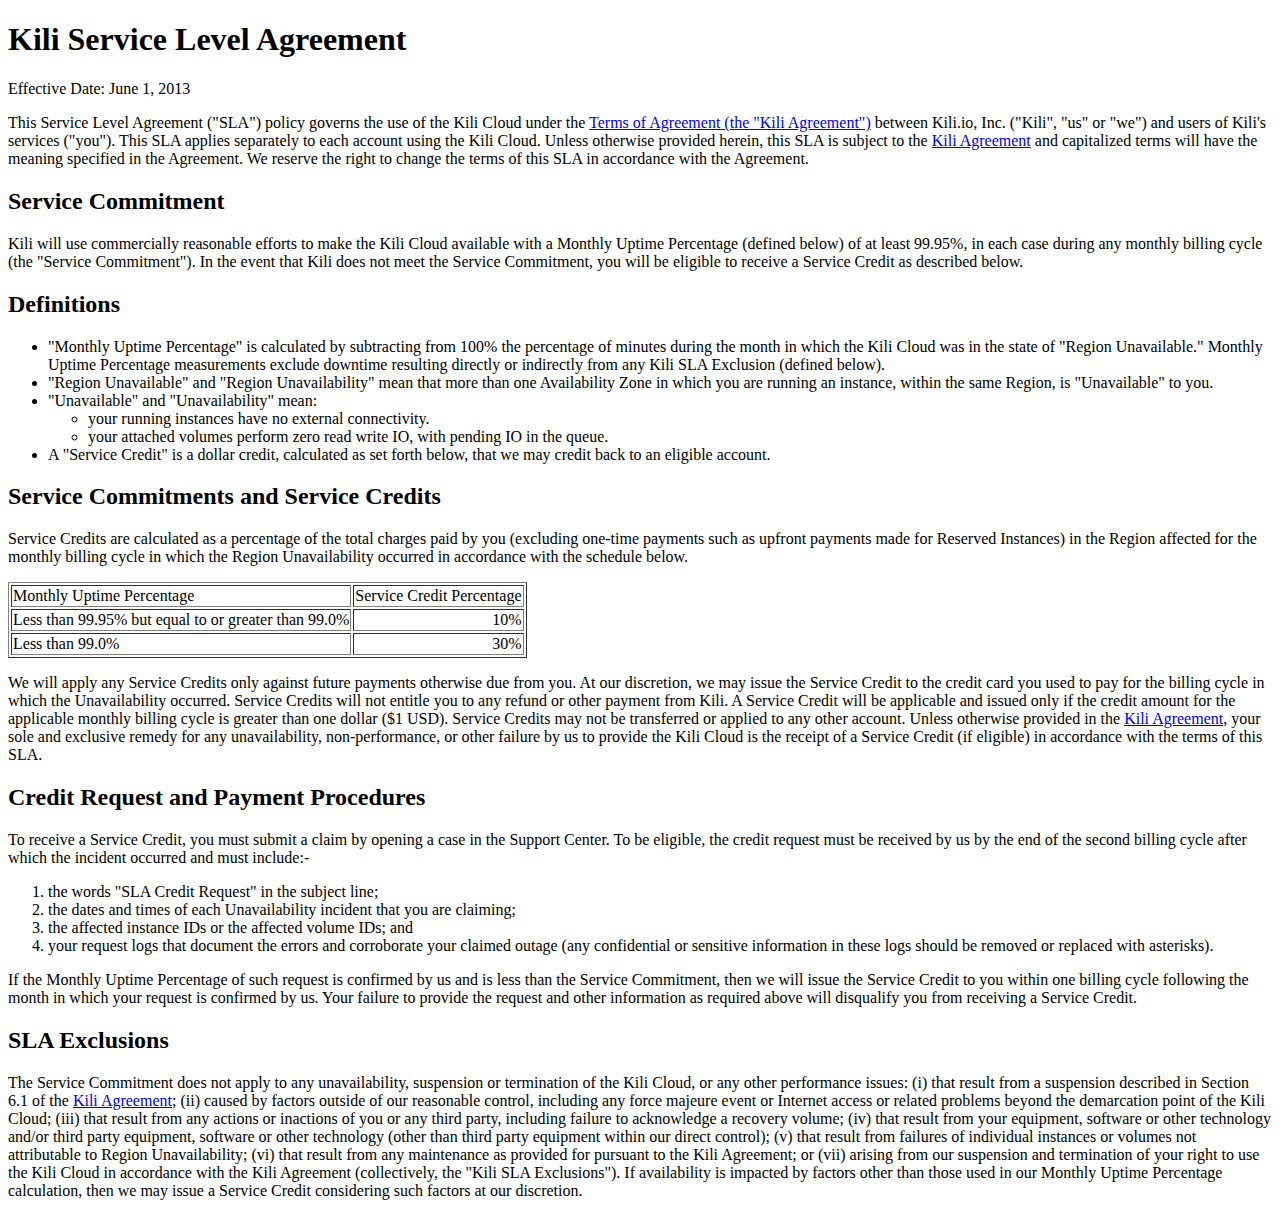
<file: sla.html>
<!DOCTYPE html>
<html lang="en">
<head>
	<meta charset="utf-8">
	<title>Kili - SLA</title>
	<meta name="description" content="Kili Terms of Service">
</head>
<body>
<script>
  (function(i,s,o,g,r,a,m){i['GoogleAnalyticsObject']=r;i[r]=i[r]||function(){
  (i[r].q=i[r].q||[]).push(arguments)},i[r].l=1*new Date();a=s.createElement(o),
  m=s.getElementsByTagName(o)[0];a.async=1;a.src=g;m.parentNode.insertBefore(a,m)
  })(window,document,'script','//www.google-analytics.com/analytics.js','ga');

  ga('create', 'UA-44382219-1', 'kili.io');
  ga('send', 'pageview');
</script>

<h1>Kili Service Level Agreement</h1>
Effective Date: June 1, 2013
<p>
This Service Level Agreement ("SLA") policy governs the use of the Kili Cloud under the <a href="terms">Terms of Agreement (the "Kili Agreement")</a> between Kili.io, Inc. ("Kili", "us" or "we") and users of Kili's services ("you"). This SLA applies separately to each account using the Kili Cloud. Unless otherwise provided herein, this SLA is subject to the <a href="terms">Kili Agreement</a> and capitalized terms will have the meaning specified in the Agreement. We reserve the right to change the terms of this SLA in accordance with the Agreement.
</p>

<h2>Service Commitment</h2>
<p>
Kili will use commercially reasonable efforts to make the Kili Cloud available with a Monthly Uptime Percentage (defined below) of at least 99.95%, in each case during any monthly billing cycle (the "Service Commitment"). In the event that Kili does not meet the Service Commitment, you will be eligible to receive a Service Credit as described below.
</p>

<h2>Definitions</h2>
<ul>
<li>"Monthly Uptime Percentage" is calculated by subtracting from 100% the percentage of minutes during the month in which the Kili Cloud was in the state of "Region Unavailable." Monthly Uptime Percentage measurements exclude downtime resulting directly or indirectly from any Kili SLA Exclusion (defined below).</li>
<li>"Region Unavailable" and "Region Unavailability" mean that more than one Availability Zone in which you are running an instance, within the same Region, is "Unavailable" to you.</li>
<li>"Unavailable" and "Unavailability" mean:
    <ul>
        <li>your running instances have no external connectivity.</li>
        <li>your attached volumes perform zero read write IO, with pending IO in the queue.</li>
    </ul>
</li>
<li>A "Service Credit" is a dollar credit, calculated as set forth below, that we may credit back to an eligible account.</li>
</ul>

<h2>Service Commitments and Service Credits</h2>
<p>
Service Credits are calculated as a percentage of the total charges paid by you (excluding one-time payments such as upfront payments made for Reserved Instances) in the Region affected for the monthly billing cycle in which the Region Unavailability occurred in accordance with the schedule below.
                                
<table border=1>
    <tr><td>Monthly Uptime Percentage</td><td align="right">Service Credit Percentage</td></tr>
    <tr><td>Less than 99.95% but equal to or greater than 99.0%</td><td align="right">10%</td></tr>
    <tr><td>Less than 99.0%</td><td align="right">30%</td></tr>
</table>

<p> We will apply any Service Credits only against future payments otherwise due from you. At our discretion, we may issue the Service Credit to the credit card you used to pay for the billing cycle in which the Unavailability occurred. Service Credits will not entitle you to any refund or other payment from Kili. A Service Credit will be applicable and issued only if the credit amount for the applicable monthly billing cycle is greater than one dollar ($1 USD). Service Credits may not be transferred or applied to any other account. Unless otherwise provided in the <a href="terms">Kili Agreement</a>, your sole and exclusive remedy for any unavailability, non-performance, or other failure by us to provide the Kili Cloud is the receipt of a Service Credit (if eligible) in accordance with the terms of this SLA.</p>


<h2>Credit Request and Payment Procedures</h2>
<p>To receive a Service Credit, you must submit a claim by opening a case in the Support Center. To be eligible, the credit request must be received by us by the end of the second billing cycle after which the incident occurred and must include:-</p>
<ol>
    <li>the words "SLA Credit Request" in the subject line;</li>
    <li>the dates and times of each Unavailability incident that you are claiming;</li>
    <li>the affected instance IDs or the affected volume IDs; and</li>
    <li>your request logs that document the errors and corroborate your claimed outage (any confidential or sensitive information in these logs should be removed or replaced with asterisks).</li>
</ol>

<p>If the Monthly Uptime Percentage of such request is confirmed by us and is less than the Service Commitment, then we will issue the Service Credit to you within one billing cycle following the month in which your request is confirmed by us. Your failure to provide the request and other information as required above will disqualify you from receiving a Service Credit.</p>

<h2>SLA Exclusions</h2>
<p>The Service Commitment does not apply to any unavailability, suspension or termination of the Kili Cloud, or any other performance issues: (i) that result from a suspension described in Section 6.1 of the <a href="terms">Kili Agreement</a>; (ii) caused by factors outside of our reasonable control, including any force majeure event or Internet access or related problems beyond the demarcation point of the Kili Cloud; (iii) that result from any actions or inactions of you or any third party, including failure to acknowledge a recovery volume; (iv) that result from your equipment, software or other technology and/or third party equipment, software or other technology (other than third party equipment within our direct control); (v) that result from failures of individual instances or volumes not attributable to Region Unavailability; (vi) that result from any maintenance as provided for pursuant to the Kili Agreement; or (vii) arising from our suspension and termination of your right to use the Kili Cloud in accordance with the Kili Agreement (collectively, the "Kili SLA Exclusions"). If availability is impacted by factors other than those used in our Monthly Uptime Percentage calculation, then we may issue a Service Credit considering such factors at our discretion.
</p>
</body>
</html>
</file>
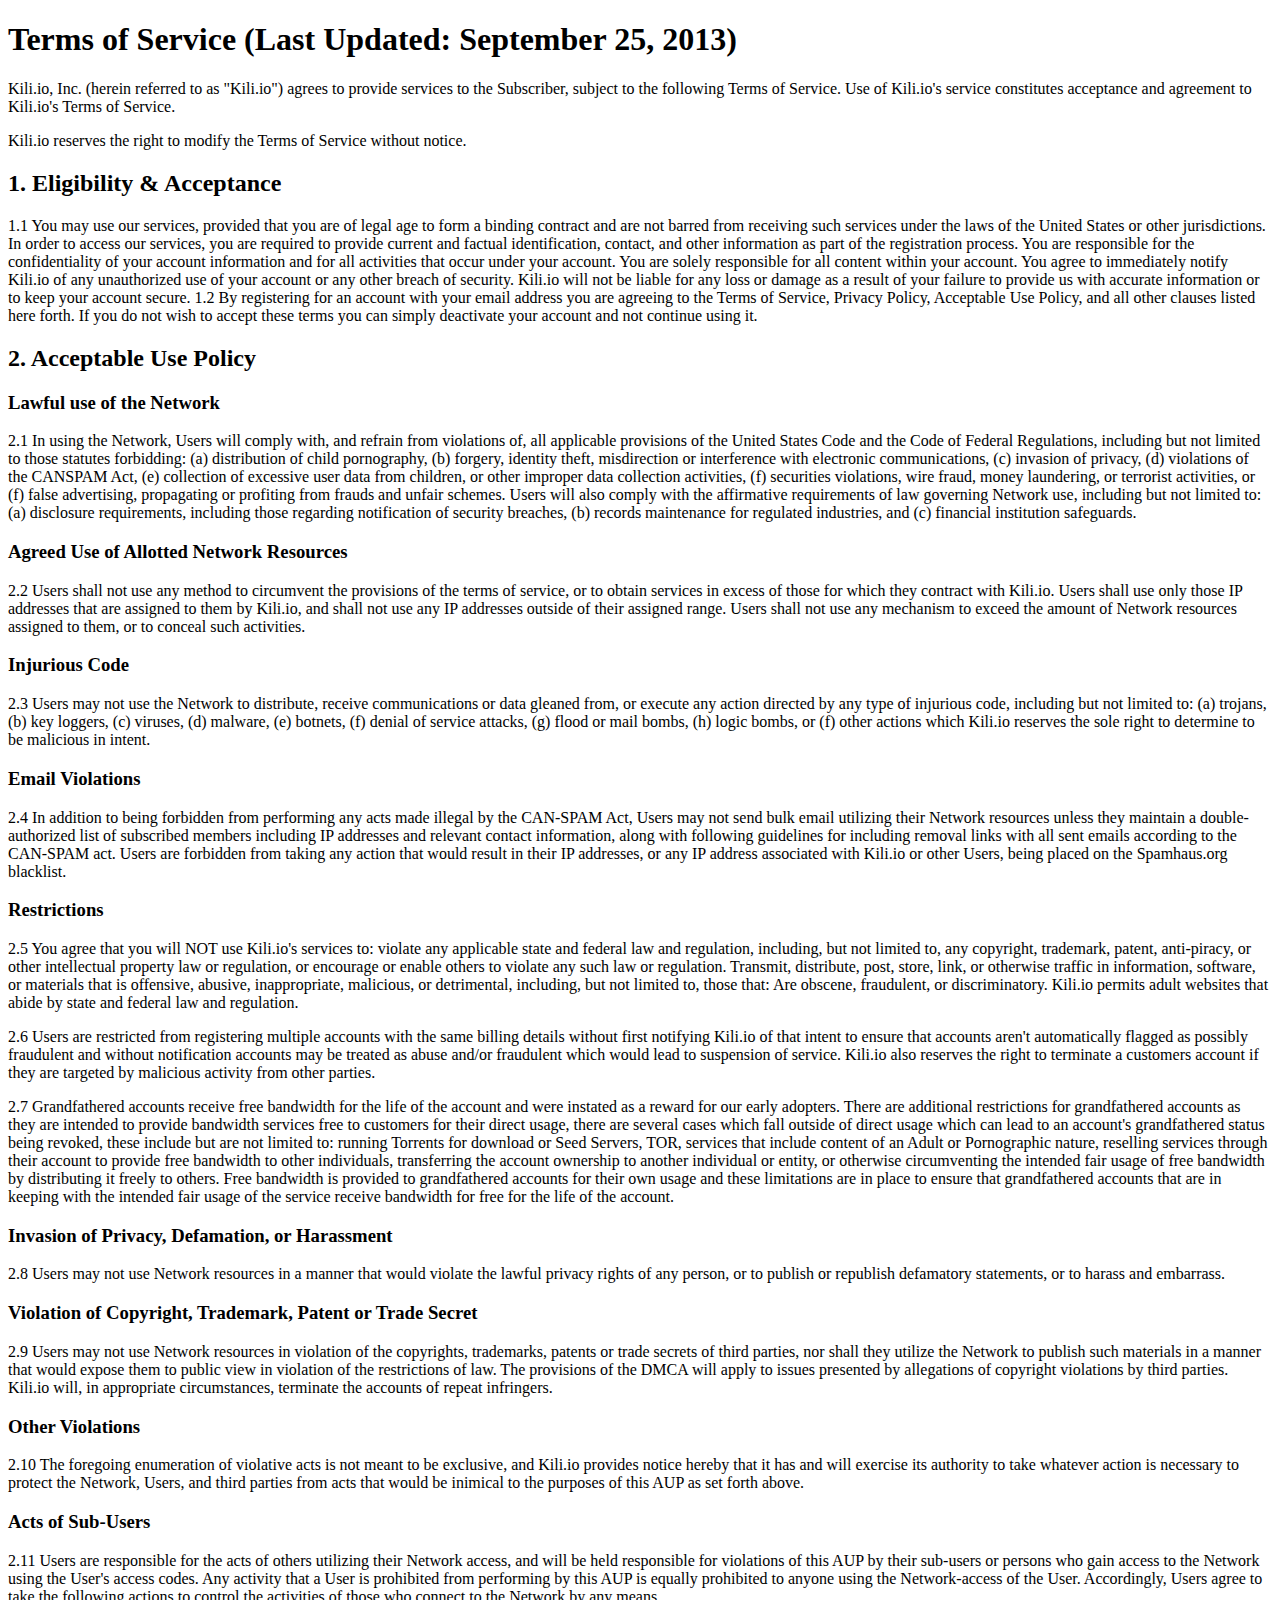
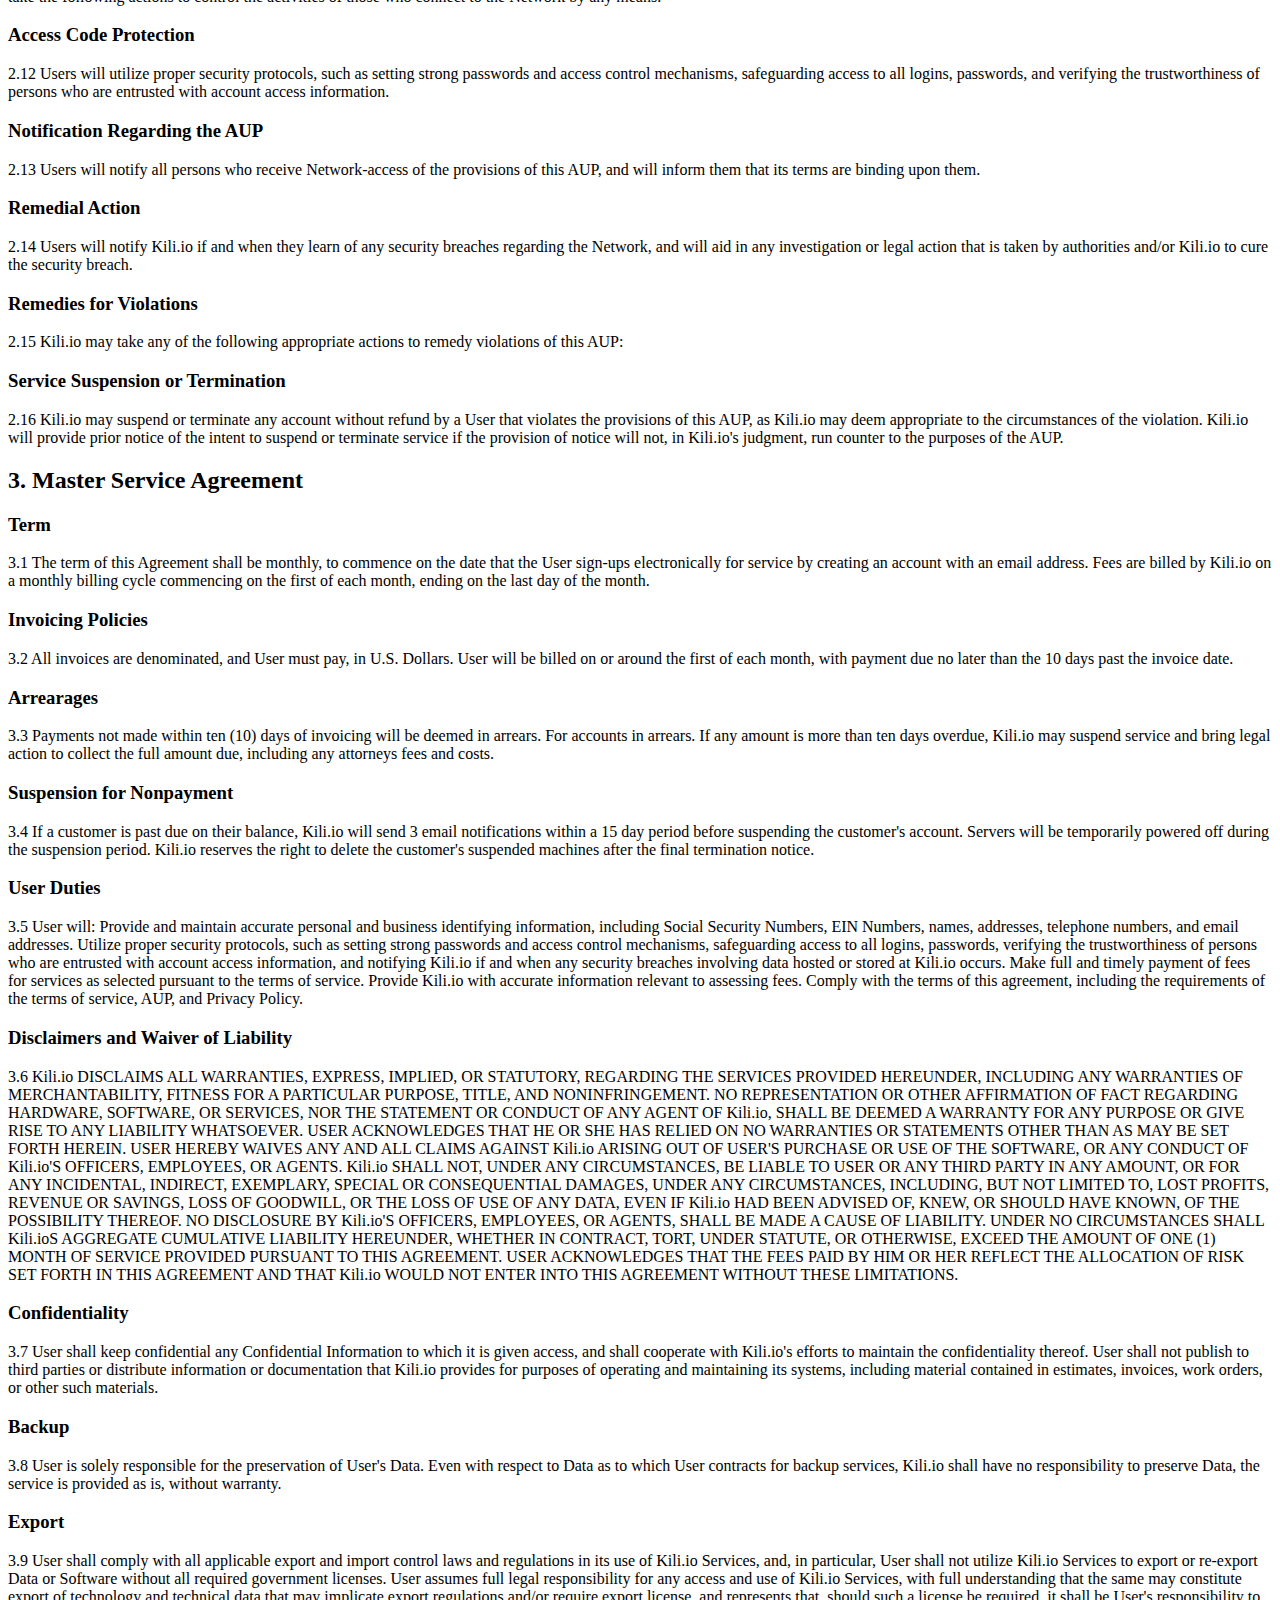
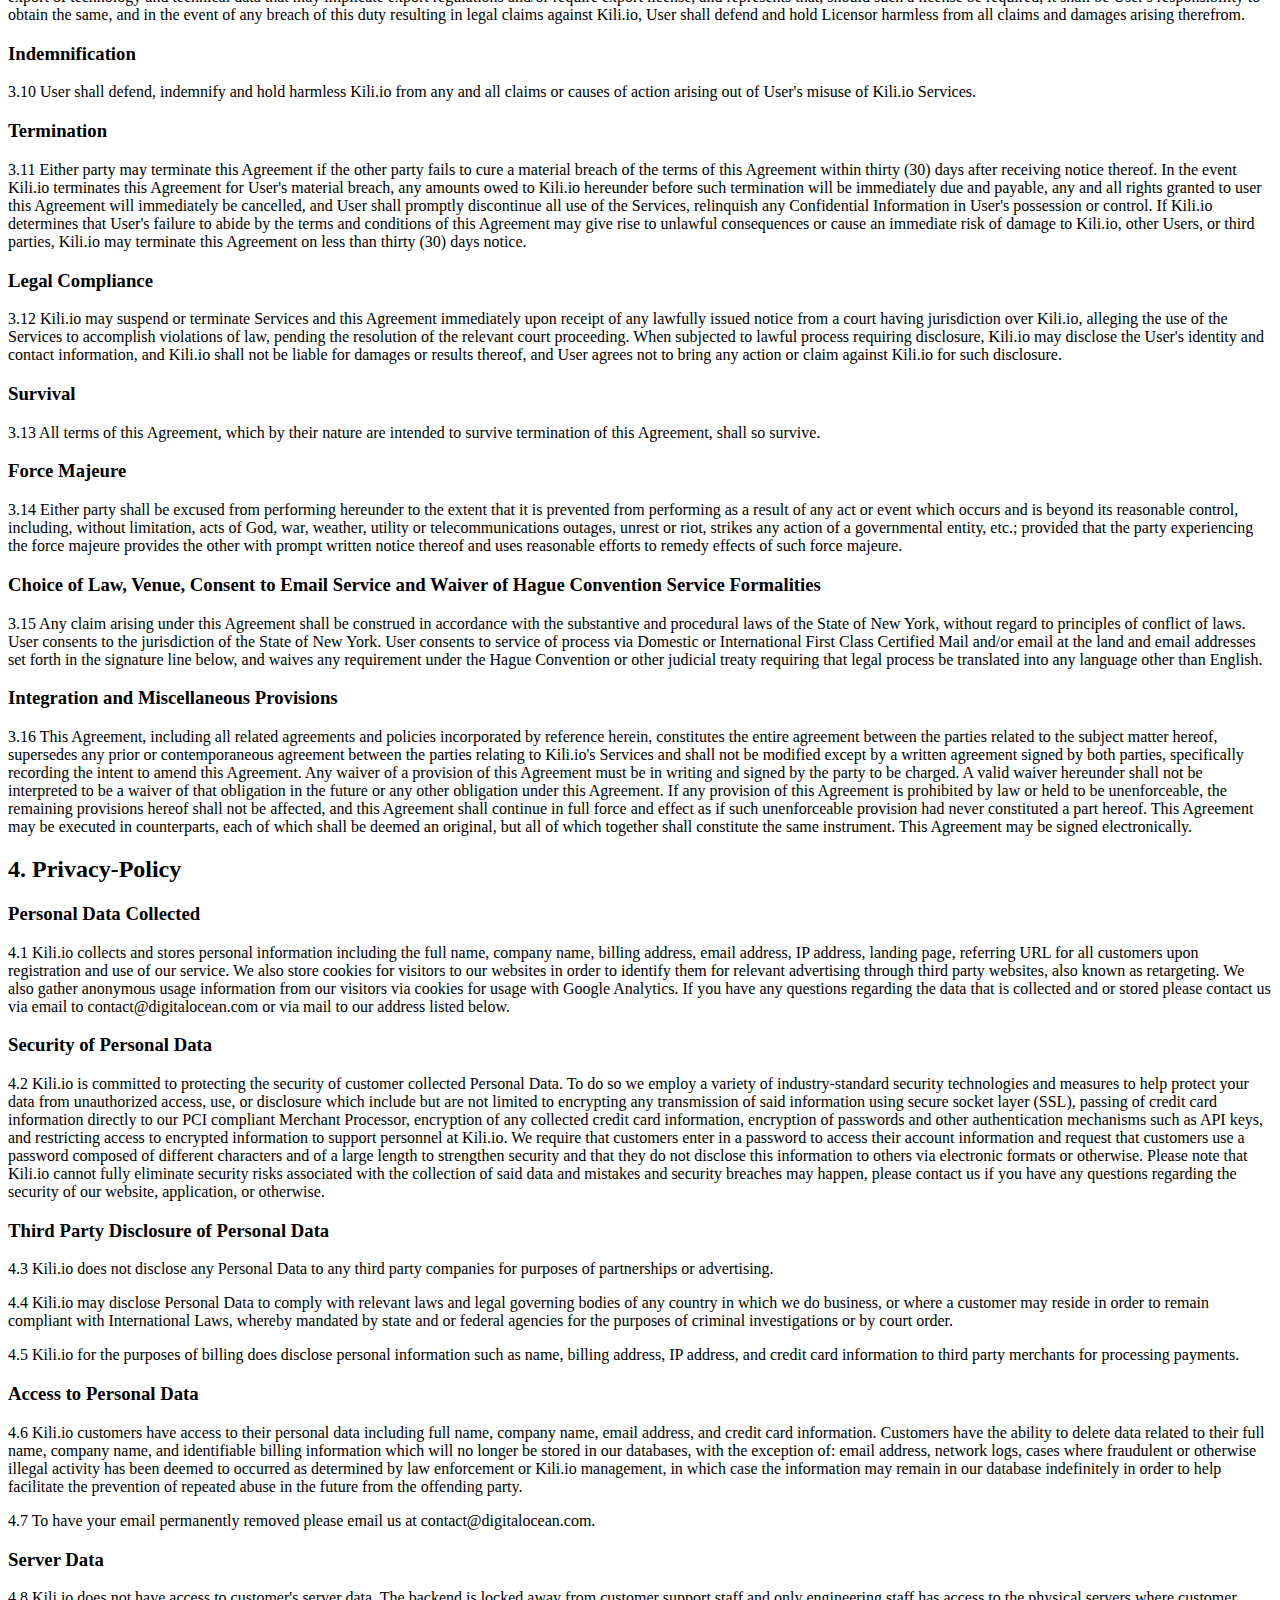
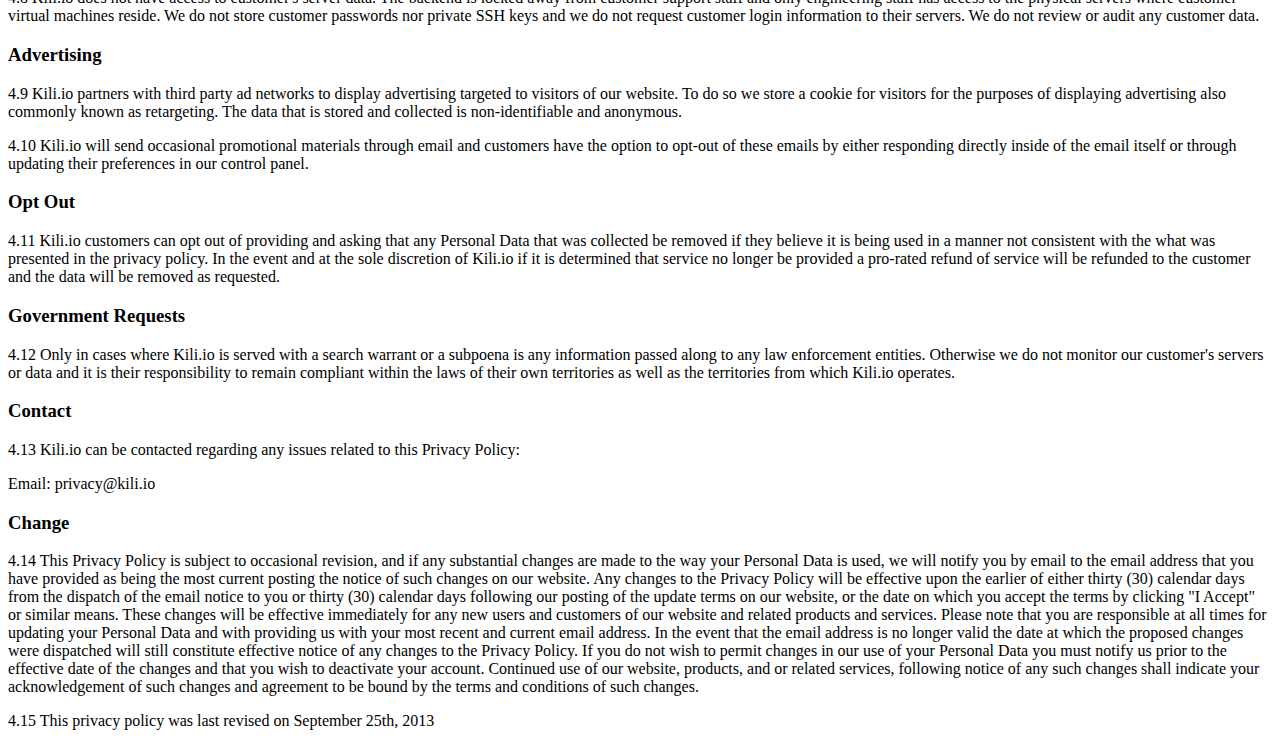
<file: terms.html>
<!DOCTYPE html>
<html lang="en">
<head>
	<meta charset="utf-8">
	<title>Kili - Terms</title>
	<meta name="description" content="Kili Terms of Service">
</head>
<body>
<script>
  (function(i,s,o,g,r,a,m){i['GoogleAnalyticsObject']=r;i[r]=i[r]||function(){
  (i[r].q=i[r].q||[]).push(arguments)},i[r].l=1*new Date();a=s.createElement(o),
  m=s.getElementsByTagName(o)[0];a.async=1;a.src=g;m.parentNode.insertBefore(a,m)
  })(window,document,'script','//www.google-analytics.com/analytics.js','ga');

  ga('create', 'UA-44382219-1', 'kili.io');
  ga('send', 'pageview');
</script>
<h1>Terms of Service (Last Updated: September 25, 2013)</h1>
<p>Kili.io, Inc. (herein referred to as "Kili.io") agrees to provide services to the Subscriber, subject to the following Terms of Service. Use of Kili.io's service constitutes acceptance and agreement to Kili.io's Terms of Service.</p>
<p>Kili.io reserves the right to modify the Terms of Service without notice.</p>
<div class='terms_of_service'>
<h2>1. Eligibility &amp; Acceptance</h2>
<p>
<span class='indent'>1.1</span>
You may use our services, provided that you are of legal age to form a binding contract and are not barred from receiving such services under the laws of the United States or other jurisdictions. In order to access our services, you are required to provide current and factual identification, contact, and other information as part of the registration process. You are responsible for the confidentiality of your account information and for all activities that occur under your account. You are solely responsible for all content within your account. You agree to immediately notify Kili.io of any unauthorized use of your account or any other breach of security. Kili.io will not be liable for any loss or damage as a result of your failure to provide us with accurate information or to keep your account secure.
<span class='indent'>1.2</span>
By registering for an account with your email address you are agreeing to the Terms of Service, Privacy Policy, Acceptable Use Policy, and all other clauses listed here forth. If you do not wish to accept these terms you can simply deactivate your account and not continue using it.
</p>
<h2>2. Acceptable Use Policy</h2>
<h3>Lawful use of the Network</h3>
<p>
<span class='indent'>2.1</span>
In using the Network, Users will comply with, and refrain from violations of, all applicable provisions of the United States Code and the Code of Federal Regulations, including but not limited to those statutes forbidding: (a) distribution of child pornography, (b) forgery, identity theft, misdirection or interference with electronic communications, (c) invasion of privacy, (d) violations of the CANSPAM Act, (e) collection of excessive user data from children, or other improper data collection activities, (f) securities violations, wire fraud, money laundering, or terrorist activities, or (f) false advertising, propagating or profiting from frauds and unfair schemes. Users will also comply with the affirmative requirements of law governing Network use, including but not limited to: (a) disclosure requirements, including those regarding notification of security breaches, (b) records maintenance for regulated industries, and (c) financial institution safeguards.
</p>
<h3>Agreed Use of Allotted Network Resources</h3>
<p>
<span class='indent'>2.2</span>
Users shall not use any method to circumvent the provisions of the terms of service, or to obtain services in excess of those for which they contract with Kili.io. Users shall use only those IP addresses that are assigned to them by Kili.io, and shall not use any IP addresses outside of their assigned range. Users shall not use any mechanism to exceed the amount of Network resources assigned to them, or to conceal such activities.
</p>
<h3>Injurious Code</h3>
<p>
<span class='indent'>2.3</span>
Users may not use the Network to distribute, receive communications or data gleaned from, or execute any action directed by any type of injurious code, including but not limited to: (a) trojans, (b) key loggers, (c) viruses, (d) malware, (e) botnets, (f) denial of service attacks, (g) flood or mail bombs, (h) logic bombs, or (f) other actions which Kili.io reserves the sole right to determine to be malicious in intent.
</p>
<h3>Email Violations</h3>
<p>
<span class='indent'>2.4</span>
In addition to being forbidden from performing any acts made illegal by the CAN-SPAM Act, Users may not send bulk email utilizing their Network resources unless they maintain a double-authorized list of subscribed members including IP addresses and relevant contact information, along with following guidelines for including removal links with all sent emails according to the CAN-SPAM act. Users are forbidden from taking any action that would result in their IP addresses, or any IP address associated with Kili.io or other Users, being placed on the Spamhaus.org blacklist.
</p>
<h3>Restrictions</h3>
<p>
<span class='indent'>2.5</span>
You agree that you will NOT use Kili.io's services to: violate any applicable state and federal law and regulation, including, but not limited to, any copyright, trademark, patent, anti-piracy, or other intellectual property law or regulation, or encourage or enable others to violate any such law or regulation. Transmit, distribute, post, store, link, or otherwise traffic in information, software, or materials that is offensive, abusive, inappropriate, malicious, or detrimental, including, but not limited to, those that: Are obscene, fraudulent, or discriminatory. Kili.io permits adult websites that abide by state and federal law and regulation.
</p>
<p>
<span class='indent'>2.6</span>
Users are restricted from registering multiple accounts with the same billing details without first notifying Kili.io of that intent to ensure that accounts aren't automatically flagged as possibly fraudulent and without notification accounts may be treated as abuse and/or fraudulent which would lead to suspension of service. Kili.io also reserves the right to terminate a customers account if they are targeted by malicious activity from other parties.
</p>
<p>
<span class='indent'>2.7</span>
Grandfathered accounts receive free bandwidth for the life of the account and were instated as a reward for our early adopters. There are additional restrictions for grandfathered accounts as they are intended to provide bandwidth services free to customers for their direct usage, there are several cases which fall outside of direct usage which can lead to an account's grandfathered status being revoked, these include but are not limited to: running Torrents for download or Seed Servers, TOR, services that include content of an Adult or Pornographic nature, reselling services through their account to provide free bandwidth to other individuals, transferring the account ownership to another individual or entity, or otherwise circumventing the intended fair usage of free bandwidth by distributing it freely to others. Free bandwidth is provided to grandfathered accounts for their own usage and these limitations are in place to ensure that grandfathered accounts that are in keeping with the intended fair usage of the service receive bandwidth for free for the life of the account.
</p>
<h3>Invasion of Privacy, Defamation, or Harassment</h3>
<p>
<span class='indent'>2.8</span>
Users may not use Network resources in a manner that would violate the lawful privacy rights of any person, or to publish or republish defamatory statements, or to harass and embarrass.
</p>
<h3>Violation of Copyright, Trademark, Patent or Trade Secret</h3>
<p>
<span class='indent'>2.9</span>
Users may not use Network resources in violation of the copyrights, trademarks, patents or trade secrets of third parties, nor shall they utilize the Network to publish such materials in a manner that would expose them to public view in violation of the restrictions of law. The provisions of the DMCA will apply to issues presented by allegations of copyright violations by third parties. Kili.io will, in appropriate circumstances, terminate the accounts of repeat infringers.
</p>
<h3>Other Violations</h3>
<p>
<span class='indent'>2.10</span>
The foregoing enumeration of violative acts is not meant to be exclusive, and Kili.io provides notice hereby that it has and will exercise its authority to take whatever action is necessary to protect the Network, Users, and third parties from acts that would be inimical to the purposes of this AUP as set forth above.
</p>
<h3>Acts of Sub-Users</h3>
<p>
<span class='indent'>2.11</span>
Users are responsible for the acts of others utilizing their Network access, and will be held responsible for violations of this AUP by their sub-users or persons who gain access to the Network using the User's access codes. Any activity that a User is prohibited from performing by this AUP is equally prohibited to anyone using the Network-access of the User. Accordingly, Users agree to take the following actions to control the activities of those who connect to the Network by any means.
</p>
<h3>Access Code Protection</h3>
<p>
<span class='indent'>2.12</span>
Users will utilize proper security protocols, such as setting strong passwords and access control mechanisms, safeguarding access to all logins, passwords, and verifying the trustworthiness of persons who are entrusted with account access information.
</p>
<h3>Notification Regarding the AUP</h3>
<p>
<span class='indent'>2.13</span>
Users will notify all persons who receive Network-access of the provisions of this AUP, and will inform them that its terms are binding upon them.
</p>
<h3>Remedial Action</h3>
<p>
<span class='indent'>2.14</span>
Users will notify Kili.io if and when they learn of any security breaches regarding the Network, and will aid in any investigation or legal action that is taken by authorities and/or Kili.io to cure the security breach.
</p>
<h3>Remedies for Violations</h3>
<p>
<span class='indent'>2.15</span>
Kili.io may take any of the following appropriate actions to remedy violations of this AUP:
</p>
<h3>Service Suspension or Termination</h3>
<p>
<span class='indent'>2.16</span>
Kili.io may suspend or terminate any account without refund by a User that violates the provisions of this AUP, as Kili.io may deem appropriate to the circumstances of the violation. Kili.io will provide prior notice of the intent to suspend or terminate service if the provision of notice will not, in Kili.io's judgment, run counter to the purposes of the AUP.
</p>
<h2>3. Master Service Agreement</h2>
<h3>Term</h3>
<p>
<span class='indent'>3.1</span>
The term of this Agreement shall be monthly, to commence on the date that the User sign-ups electronically for service by creating an account with an email address. Fees are billed by Kili.io on a monthly billing cycle commencing on the first of each month, ending on the last day of the month.
</p>
<h3>Invoicing Policies</h3>
<p>
<span class='indent'>3.2</span>
All invoices are denominated, and User must pay, in U.S. Dollars. User will be billed on or around the first of each month, with payment due no later than the 10 days past the invoice date.
</p>
<h3>Arrearages</h3>
<p>
<span class='indent'>3.3</span>
Payments not made within ten (10) days of invoicing will be deemed in arrears. For accounts in arrears. If any amount is more than ten days overdue, Kili.io may suspend service and bring legal action to collect the full amount due, including any attorneys fees and costs.
</p>
<h3>Suspension for Nonpayment</h3>
<p>
<span class='indent'>3.4</span>
If a customer is past due on their balance, Kili.io will send 3 email notifications within a 15 day period before suspending the customer's account. Servers will be temporarily powered off during the suspension period. Kili.io reserves the right to delete the customer's suspended machines after the final termination notice.
</p>
<h3>User Duties</h3>
<p>
<span class='indent'>3.5</span>
User will: Provide and maintain accurate personal and business identifying information, including Social Security Numbers, EIN Numbers, names, addresses, telephone numbers, and email addresses. Utilize proper security protocols, such as setting strong passwords and access control mechanisms, safeguarding access to all logins, passwords, verifying the trustworthiness of persons who are entrusted with account access information, and notifying Kili.io if and when any security breaches involving data hosted or stored at Kili.io occurs. Make full and timely payment of fees for services as selected pursuant to the terms of service. Provide Kili.io with accurate information relevant to assessing fees. Comply with the terms of this agreement, including the requirements of the terms of service, AUP, and Privacy Policy.
</p>
<h3>Disclaimers and Waiver of Liability</h3>
<p>
<span class='indent'>3.6</span>
Kili.io DISCLAIMS ALL WARRANTIES, EXPRESS, IMPLIED, OR STATUTORY, REGARDING THE SERVICES PROVIDED HEREUNDER, INCLUDING ANY WARRANTIES OF MERCHANTABILITY, FITNESS FOR A PARTICULAR PURPOSE, TITLE, AND NONINFRINGEMENT. NO REPRESENTATION OR OTHER AFFIRMATION OF FACT REGARDING HARDWARE, SOFTWARE, OR SERVICES, NOR THE STATEMENT OR CONDUCT OF ANY AGENT OF Kili.io, SHALL BE DEEMED A WARRANTY FOR ANY PURPOSE OR GIVE RISE TO ANY LIABILITY WHATSOEVER. USER ACKNOWLEDGES THAT HE OR SHE HAS RELIED ON NO WARRANTIES OR STATEMENTS OTHER THAN AS MAY BE SET FORTH HEREIN. USER HEREBY WAIVES ANY AND ALL CLAIMS AGAINST Kili.io ARISING OUT OF USER'S PURCHASE OR USE OF THE SOFTWARE, OR ANY CONDUCT OF Kili.io'S OFFICERS, EMPLOYEES, OR AGENTS. Kili.io SHALL NOT, UNDER ANY CIRCUMSTANCES, BE LIABLE TO USER OR ANY THIRD PARTY IN ANY AMOUNT, OR FOR ANY INCIDENTAL, INDIRECT, EXEMPLARY, SPECIAL OR CONSEQUENTIAL DAMAGES, UNDER ANY CIRCUMSTANCES, INCLUDING, BUT NOT LIMITED TO, LOST PROFITS, REVENUE OR SAVINGS, LOSS OF GOODWILL, OR THE LOSS OF USE OF ANY DATA, EVEN IF Kili.io HAD BEEN ADVISED OF, KNEW, OR SHOULD HAVE KNOWN, OF THE POSSIBILITY THEREOF. NO DISCLOSURE BY Kili.io'S OFFICERS, EMPLOYEES, OR AGENTS, SHALL BE MADE A CAUSE OF LIABILITY. UNDER NO CIRCUMSTANCES SHALL Kili.ioS AGGREGATE CUMULATIVE LIABILITY HEREUNDER, WHETHER IN CONTRACT, TORT, UNDER STATUTE, OR OTHERWISE, EXCEED THE AMOUNT OF ONE (1) MONTH OF SERVICE PROVIDED PURSUANT TO THIS AGREEMENT. USER ACKNOWLEDGES THAT THE FEES PAID BY HIM OR HER REFLECT THE ALLOCATION OF RISK SET FORTH IN THIS AGREEMENT AND THAT Kili.io WOULD NOT ENTER INTO THIS AGREEMENT WITHOUT THESE LIMITATIONS.
</p>
<h3>Confidentiality</h3>
<p>
<span class='indent'>3.7</span>
User shall keep confidential any Confidential Information to which it is given access, and shall cooperate with Kili.io's efforts to maintain the confidentiality thereof. User shall not publish to third parties or distribute information or documentation that Kili.io provides for purposes of operating and maintaining its systems, including material contained in estimates, invoices, work orders, or other such materials.
</p>
<h3>Backup</h3>
<p>
<span class='indent'>3.8</span>
User is solely responsible for the preservation of User's Data. Even with respect to Data as to which User contracts for backup services, Kili.io shall have no responsibility to preserve Data, the service is provided as is, without warranty.
</p>
<h3>Export</h3>
<p>
<span class='indent'>3.9</span>
User shall comply with all applicable export and import control laws and regulations in its use of Kili.io Services, and, in particular, User shall not utilize Kili.io Services to export or re-export Data or Software without all required government licenses. User assumes full legal responsibility for any access and use of Kili.io Services, with full understanding that the same may constitute export of technology and technical data that may implicate export regulations and/or require export license, and represents that, should such a license be required, it shall be User's responsibility to obtain the same, and in the event of any breach of this duty resulting in legal claims against Kili.io, User shall defend and hold Licensor harmless from all claims and damages arising therefrom.
</p>
<h3>Indemnification</h3>
<p>
<span class='indent'>3.10</span>
User shall defend, indemnify and hold harmless Kili.io from any and all claims or causes of action arising out of User's misuse of Kili.io Services.
</p>
<h3>Termination</h3>
<p>
<span class='indent'>3.11</span>
Either party may terminate this Agreement if the other party fails to cure a material breach of the terms of this Agreement within thirty (30) days after receiving notice thereof. In the event Kili.io terminates this Agreement for User's material breach, any amounts owed to Kili.io hereunder before such termination will be immediately due and payable, any and all rights granted to user this Agreement will immediately be cancelled, and User shall promptly discontinue all use of the Services, relinquish any Confidential Information in User's possession or control. If Kili.io determines that User's failure to abide by the terms and conditions of this Agreement may give rise to unlawful consequences or cause an immediate risk of damage to Kili.io, other Users, or third parties, Kili.io may terminate this Agreement on less than thirty (30) days notice.
</p>
<h3>Legal Compliance</h3>
<p>
<span class='indent'>3.12</span>
Kili.io may suspend or terminate Services and this Agreement immediately upon receipt of any lawfully issued notice from a court having jurisdiction over Kili.io, alleging the use of the Services to accomplish violations of law, pending the resolution of the relevant court proceeding. When subjected to lawful process requiring disclosure, Kili.io may disclose the User's identity and contact information, and Kili.io shall not be liable for damages or results thereof, and User agrees not to bring any action or claim against Kili.io for such disclosure.
</p>
<h3>Survival</h3>
<p>
<span class='indent'>3.13</span>
All terms of this Agreement, which by their nature are intended to survive termination of this Agreement, shall so survive.
</p>
<h3>Force Majeure</h3>
<p>
<span class='indent'>3.14</span>
Either party shall be excused from performing hereunder to the extent that it is prevented from performing as a result of any act or event which occurs and is beyond its reasonable control, including, without limitation, acts of God, war, weather, utility or telecommunications outages, unrest or riot, strikes any action of a governmental entity, etc.; provided that the party experiencing the force majeure provides the other with prompt written notice thereof and uses reasonable efforts to remedy effects of such force majeure.
</p>
<h3>Choice of Law, Venue, Consent to Email Service and Waiver of Hague Convention Service Formalities</h3>
<p>
<span class='indent'>3.15</span>
Any claim arising under this Agreement shall be construed in accordance with the substantive and procedural laws of the State of New York, without regard to principles of conflict of laws. User consents to the jurisdiction of the State of New York. User consents to service of process via Domestic or International First Class Certified Mail and/or email at the land and email addresses set forth in the signature line below, and waives any requirement under the Hague Convention or other judicial treaty requiring that legal process be translated into any language other than English.
</p>
<h3>Integration and Miscellaneous Provisions</h3>
<p>
<span class='indent'>3.16</span>
This Agreement, including all related agreements and policies incorporated by reference herein, constitutes the entire agreement between the parties related to the subject matter hereof, supersedes any prior or contemporaneous agreement between the parties relating to Kili.io's Services and shall not be modified except by a written agreement signed by both parties, specifically recording the intent to amend this Agreement. Any waiver of a provision of this Agreement must be in writing and signed by the party to be charged. A valid waiver hereunder shall not be interpreted to be a waiver of that obligation in the future or any other obligation under this Agreement. If any provision of this Agreement is prohibited by law or held to be unenforceable, the remaining provisions hereof shall not be affected, and this Agreement shall continue in full force and effect as if such unenforceable provision had never constituted a part hereof. This Agreement may be executed in counterparts, each of which shall be deemed an original, but all of which together shall constitute the same instrument. This Agreement may be signed electronically.
</p>
<h2>4. Privacy-Policy</h2>
<h3>Personal Data Collected</h3>
<p>
<span class='indent'>4.1</span>
Kili.io collects and stores personal information including the full name, company name, billing address, email address, IP address, landing page, referring URL for all customers upon registration and use of our service. We also store cookies for visitors to our websites in order to identify them for relevant advertising through third party websites, also known as retargeting. We also gather anonymous usage information from our visitors via cookies for usage with Google Analytics. If you have any questions regarding the data that is collected and or stored please contact us via email to <a class="__cf_email__" href="http://www.cloudflare.com/email-protection" data-cfemail="dfbcb0b1abbebcab9fbbb6b8b6abbeb3b0bcbabeb1f1bcb0b2">[email&nbsp;protected]</a><script type="text/javascript">
/* <![CDATA[ */
(function(){try{var s,a,i,j,r,c,l,b=document.getElementsByTagName("script");l=b[b.length-1].previousSibling;a=l.getAttribute('data-cfemail');if(a){s='';r=parseInt(a.substr(0,2),16);for(j=2;a.length-j;j+=2){c=parseInt(a.substr(j,2),16)^r;s+=String.fromCharCode(c);}s=document.createTextNode(s);l.parentNode.replaceChild(s,l);}}catch(e){}})();
/* ]]> */
</script> or via mail to our address listed below.
</p>
<h3>Security of Personal Data</h3>
<p>
<span class='indent'>4.2</span>
Kili.io is committed to protecting the security of customer collected Personal Data. To do so we employ a variety of industry-standard security technologies and measures to help protect your data from unauthorized access, use, or disclosure which include but are not limited to encrypting any transmission of said information using secure socket layer (SSL), passing of credit card information directly to our PCI compliant Merchant Processor, encryption of any collected credit card information, encryption of passwords and other authentication mechanisms such as API keys, and restricting access to encrypted information to support personnel at Kili.io. We require that customers enter in a password to access their account information and request that customers use a password composed of different characters and of a large length to strengthen security and that they do not disclose this information to others via electronic formats or otherwise. Please note that Kili.io cannot fully eliminate security risks associated with the collection of said data and mistakes and security breaches may happen, please contact us if you have any questions regarding the security of our website, application, or otherwise.
</p>
<h3>Third Party Disclosure of Personal Data</h3>
<p>
<span class='indent'>4.3</span>
Kili.io does not disclose any Personal Data to any third party companies for purposes of partnerships or advertising.
</p>
<p>
<span class='indent'>4.4</span>
Kili.io may disclose Personal Data to comply with relevant laws and legal governing bodies of any country in which we do business, or where a customer may reside in order to remain compliant with International Laws, whereby mandated by state and or federal agencies for the purposes of criminal investigations or by court order.
</p>
<p>
<span class='indent'>4.5</span>
Kili.io for the purposes of billing does disclose personal information such as name, billing address, IP address, and credit card information to third party merchants for processing payments.
</p>
<h3>Access to Personal Data</h3>
<p>
<span class='indent'>4.6</span>
Kili.io customers have access to their personal data including full name, company name, email address, and credit card information. Customers have the ability to delete data related to their full name, company name, and identifiable billing information which will no longer be stored in our databases, with the exception of: email address, network logs, cases where fraudulent or otherwise illegal activity has been deemed to occurred as determined by law enforcement or Kili.io management, in which case the information may remain in our database indefinitely in order to help facilitate the prevention of repeated abuse in the future from the offending party.
</p>
<p>
<span class='indent'>4.7</span>
To have your email permanently removed please email us at <a class="__cf_email__" href="http://www.cloudflare.com/email-protection" data-cfemail="63000c0d1702001723070a040a17020f0c0006020d4d000c0e4d">[email&nbsp;protected]</a><script type="text/javascript">
/* <![CDATA[ */
(function(){try{var s,a,i,j,r,c,l,b=document.getElementsByTagName("script");l=b[b.length-1].previousSibling;a=l.getAttribute('data-cfemail');if(a){s='';r=parseInt(a.substr(0,2),16);for(j=2;a.length-j;j+=2){c=parseInt(a.substr(j,2),16)^r;s+=String.fromCharCode(c);}s=document.createTextNode(s);l.parentNode.replaceChild(s,l);}}catch(e){}})();
/* ]]> */
</script>
</p>
<h3>Server Data</h3>
<p>
<span class='indent'>4.8</span>
Kili.io does not have access to customer's server data. The backend is locked away from customer support staff and only engineering staff has access to the physical servers where customer virtual machines reside. We do not store customer passwords nor private SSH keys and we do not request customer login information to their servers. We do not review or audit any customer data.
</p>
<h3>Advertising</h3>
<p>
<span class='indent'>4.9</span>
Kili.io partners with third party ad networks to display advertising targeted to visitors of our website. To do so we store a cookie for visitors for the purposes of displaying advertising also commonly known as retargeting. The data that is stored and collected is non-identifiable and anonymous.
</p>
<p>
<span class='indent'>4.10</span>
Kili.io will send occasional promotional materials through email and customers have the option to opt-out of these emails by either responding directly inside of the email itself or through updating their preferences in our control panel.
</p>
<h3>Opt Out</h3>
<p>
<span class='indent'>4.11</span>
Kili.io customers can opt out of providing and asking that any Personal Data that was collected be removed if they believe it is being used in a manner not consistent with the what was presented in the privacy policy. In the event and at the sole discretion of Kili.io if it is determined that service no longer be provided a pro-rated refund of service will be refunded to the customer and the data will be removed as requested.
</p>
<h3>Government Requests</h3>
<p>
<span class='indent'>4.12</span>
Only in cases where Kili.io is served with a search warrant or a subpoena is any information passed along to any law enforcement entities. Otherwise we do not monitor our customer's servers or data and it is their responsibility to remain compliant within the laws of their own territories as well as the territories from which Kili.io operates.
</p>
<h3>Contact</h3>
<p>
<span class='indent'>4.13</span>
Kili.io can be contacted regarding any issues related to this Privacy Policy:
</p>
<div class='contact_info'>
<p>Email: privacy@kili.io</p>
<p>
</p>
</div>
<h3>Change</h3>
<p>
<span class='indent'>4.14</span>
This Privacy Policy is subject to occasional revision, and if any substantial changes are made to the way your Personal Data is used, we will notify you by email to the email address that you have provided as being the most current posting the notice of such changes on our website. Any changes to the Privacy Policy will be effective upon the earlier of either thirty (30) calendar days from the dispatch of the email notice to you or thirty (30) calendar days following our posting of the update terms on our website, or the date on which you accept the terms by clicking "I Accept" or similar means. These changes will be effective immediately for any new users and customers of our website and related products and services. Please note that you are responsible at all times for updating your Personal Data and with providing us with your most recent and current email address. In the event that the email address is no longer valid the date at which the proposed changes were dispatched will still constitute effective notice of any changes to the Privacy Policy. If you do not wish to permit changes in our use of your Personal Data you must notify us prior to the effective date of the changes and that you wish to deactivate your account. Continued use of our website, products, and or related services, following notice of any such changes shall indicate your acknowledgement of such changes and agreement to be bound by the terms and conditions of such changes.
</p>
<p>
<span class='indent'>4.15</span>
This privacy policy was last revised on September 25th, 2013
</p>
</div>
</body>
</html>
</file>
